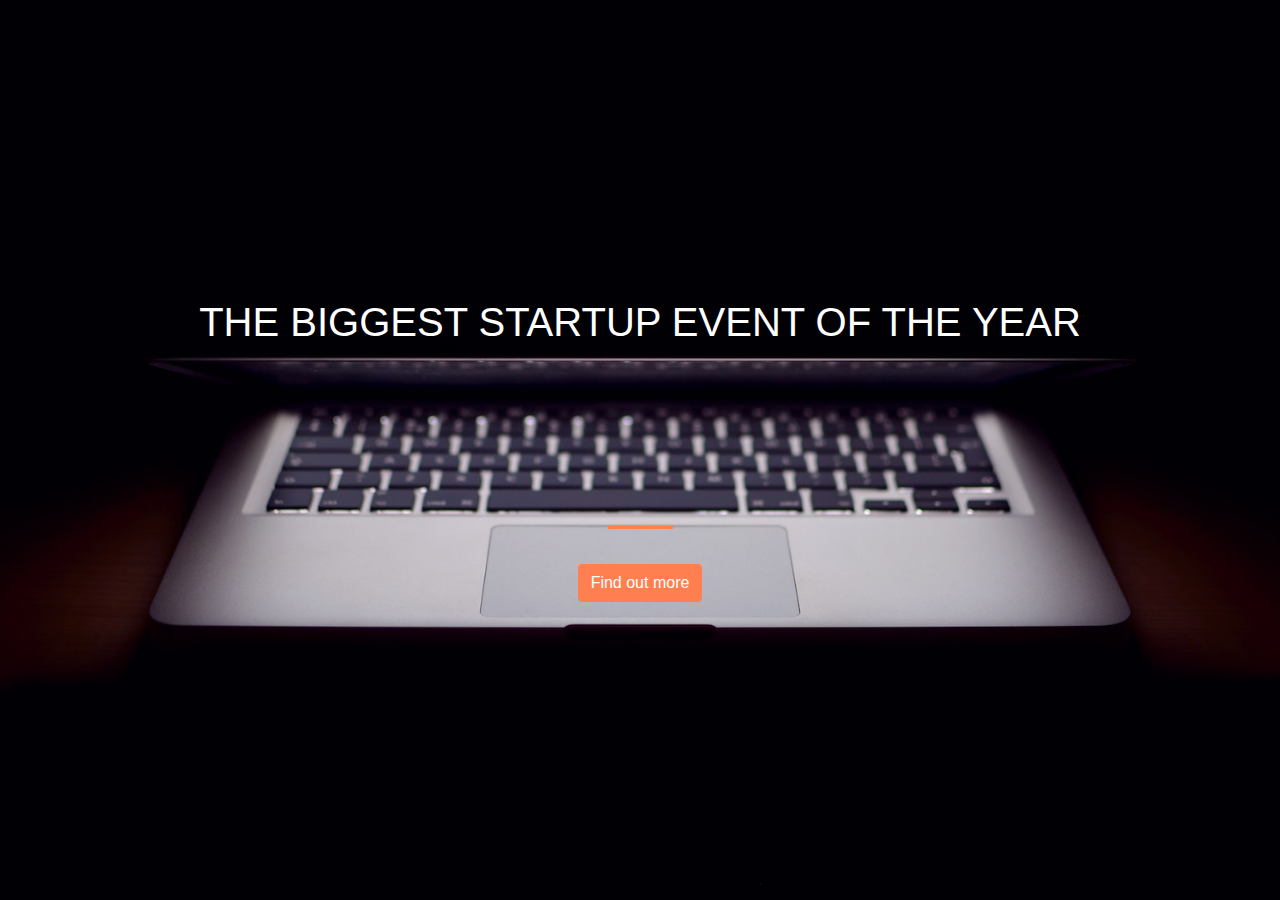
<file: index.html>
<!DOCTYPE html>
<html>
  <head>
    <meta charset="utf-8">
    <title>Startup</title>
    <link rel="stylesheet" href="https://maxcdn.bootstrapcdn.com/bootstrap/4.0.0/css/bootstrap.min.css" integrity="sha384-Gn5384xqQ1aoWXA+058RXPxPg6fy4IWvTNh0E263XmFcJlSAwiGgFAW/dAiS6JXm" crossorigin="anonymous">
    <link rel="stylesheet" type="text/css" href="style.css">
  </head>
  <body>
    <header class='web text-center text-white'>
      <div class='container my-auto'>
      <div class='row'>
        <div class='col-lg-12 my-auto'>
          <h1>The biggest startup event of the Year</h1>
        <hr>
      </div>
        <div class='col-lg-12 my-auto'>
          <!-- Begin MailChimp Signup Form -->
	       <!-- /* Add your own MailChimp form style overrides in your site stylesheet or in this style block.
	   We recommend moving this block and the preceding CSS link to the HEAD of your HTML file. */ -->

         <div id="mc_embed_signup">
         <form action="https://bella.us12.list-manage.com/subscribe/post?u=d8526295552fec0818adb7c48&amp;id=4c23bcafed" method="post" id="mc-embedded-subscribe-form" name="mc-embedded-subscribe-form" class="validate" target="_blank" novalidate>
         <div id="mc_embed_signup_scroll">
         <!-- real people should not fill this in and expect good things - do not remove this or risk form bot signups-->
         <div style="position: absolute; left: -5000px;" aria-hidden="true"><input type="text" name="b_d8526295552fec0818adb7c48_4c23bcafed" tabindex="-1" value=""></div>
         <div class="clear"><input type="submit" class='btn btn-danger' value="Find out more" name="subscribe" id="mc-embedded-subscribe" class="button"></div>
        </div>
        </form>
        </div>
        </div>
      </div>
    </div>
  </header>
  </body>
</html>
</file>
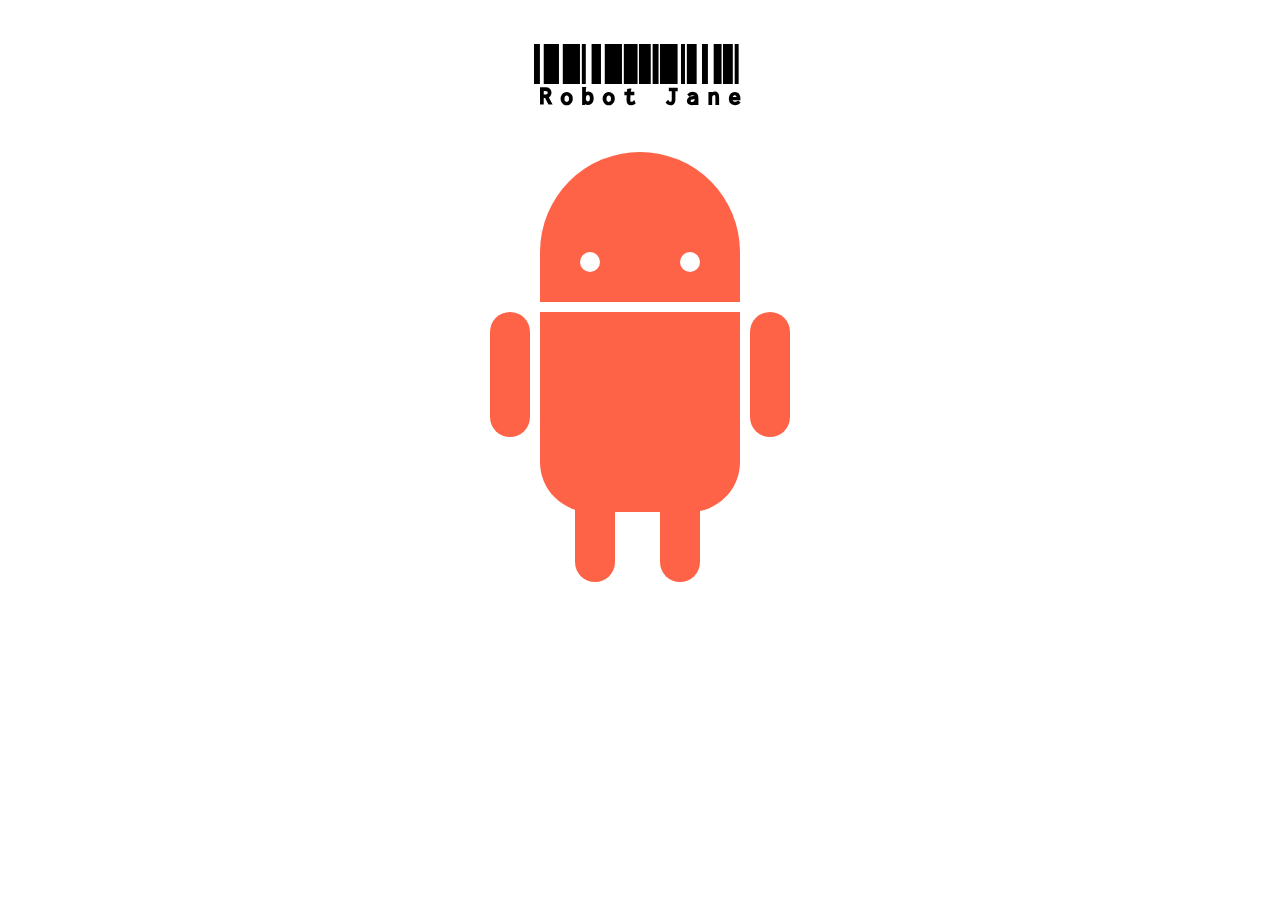
<file: robot.html>
<!DOCTYPE html>
 <html>
   <head>
     <meta charset="utf-8">
     <link rel="stylesheet" type="text/css" href="robot.css">
     <link href="https://fonts.googleapis.com/css?family=Libre+Barcode+128+Text" rel="stylesheet">
     <title></title>
   </head>
   <body>
     <h1>Robot Jane</h1>
     <div class ='robot'>
       <div class ='android'>
         <div class ='head'>
           <div class ='eyes'>
             <div class='left_eye'></div>
             <div class='right_eye'></div>
           </div>
         </div>
         <div class ='upper_body'>
           <div class ='left_arm'></div>
           <div class ='body'></div>
           <div class ='right_arm'></div>
         </div>
         <div class='lower_body'>
           <div class='left_leg'></div>
           <div class='right_leg'></div>
         </div>
       </div>
     </div>

   </body>
 </html>
</file>
<file: style.css>
body,
html {
  width: 100%;
  height: 100%;
}
header.web {
  background-image: url('header.jpg');
  background-position: center;
  background-size: cover;
  height: 100%;
  display: flex;
}

header.web h1 {
  font-size: 2.5rem;
  text-transform: uppercase;
}

hr{
  max-width: 65px;
  border-width: 3px;
  border-color: coral;
}

header.web hr {
  margin-top: 180px;
  margin-bottom: 35px;
}

.btn-danger {
  background-color: coral;
  border-color: coral;
}

.btn-danger:hover {
  background-color: #ee4b08;
  border-color: #ee4b08;
  border-width: 5px;
  cursor: pointer;
}
</file>
<file: robot.css>
h1 {
  text-align: center;
  font-family: 'Libre Barcode 128 Text', cursive;
  font-size:  65px;
}

.robo {
  flex-wrap: wrap;
  display: flex;
  justify-content: center;
}

.head,
.left_arm,
.right_arm,
.body,
.left_leg,
.right_leg {
  background-color: tomato;
}

.head {
  display: flex;
  width: 200px;
  height: 150px;
  border-radius: 200px 200px 0 0;
  margin: 0 auto;
  margin-bottom: 10px;
  transform-origin: right top;
  transition: 1s;
}

.head:hover {
  transform: rotate(720deg);
}

.eyes {
  display: flex;
}

.upper_body {
  display: flex;
  width: 300px;
  height: 150px;
  margin: 0 auto;
}

.left_arm, .right_arm {
  width: 40px;
  height: 125px;
  border-radius: 100px;
}

.left_arm {
  margin-right: 10px;
  transition: 1s;
}

.left_arm:hover {
  transform: rotate(1030deg);
}

.right_arm {
  margin-left: 10px;
  transition: 1s;
}

.right_arm:hover {
  transform: rotate(850deg);
}

.body {
  width: 200px;
  height: 200px;
  border-radius: 0 0 50px 50px;
}

.lower_body {
  display: flex;
  width: 200px;
  height: 200px;
  margin: 0 auto;
}

.left_leg, .right_leg {
  width: 40px;
  height: 120px;
  border-radius: 100px;
}

.left_leg {
  margin-left: 35px;
}

.left_leg:hover {
  transform: rotate(130deg);
}

.right_leg {
  margin-left: 45px;
}

.right_leg:hover {
  transform: scale(1.5);
}

.left_eye, .right_eye {
  width: 20px;
  height: 20px;
  border-radius: 50px;
  background-color: white;
}

.left_eye {
  top: 100px;
  left: 40px;
  position: relative;
}

.left_eye:hover {
  transform: scale(1.8);
}

.right_eye {
  top: 100px;
  left: 120px;
  position: relative;
}

.right_eye:hover {
  transform: scale(2);
}
</file>
